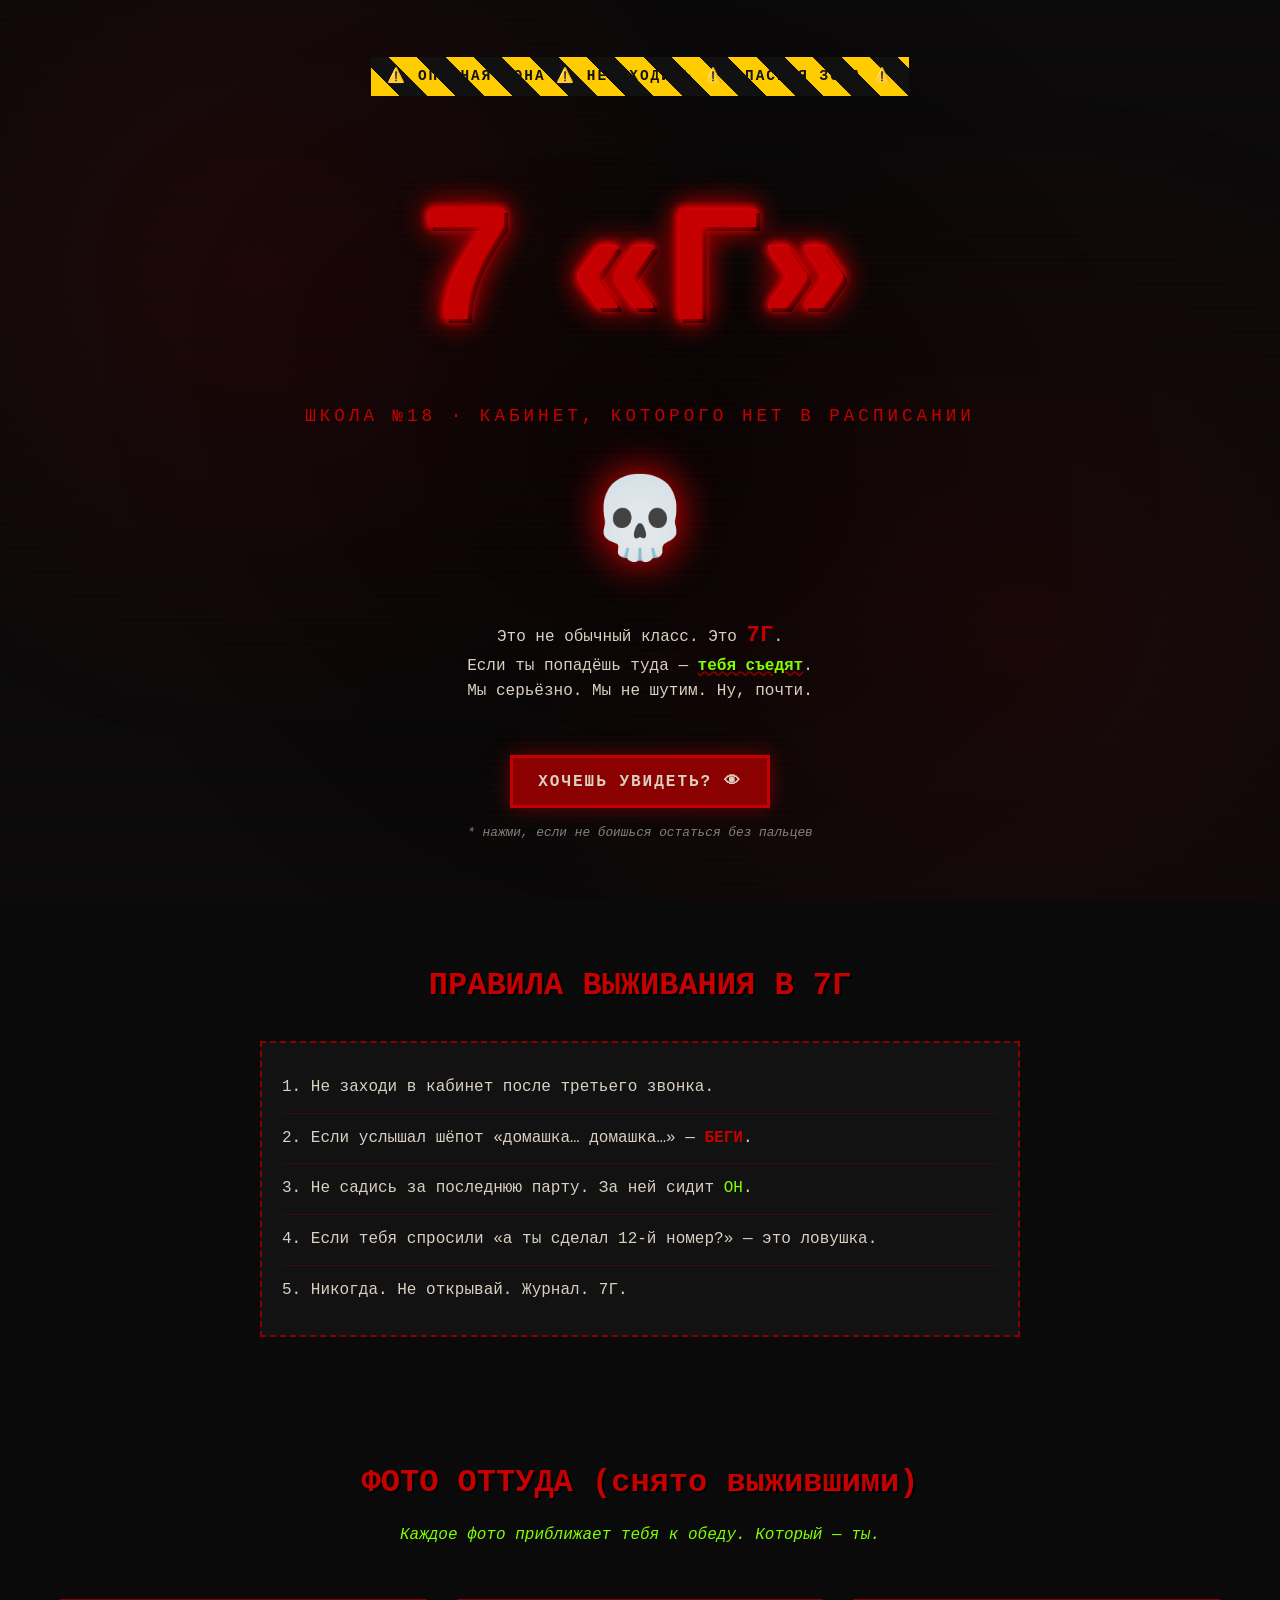
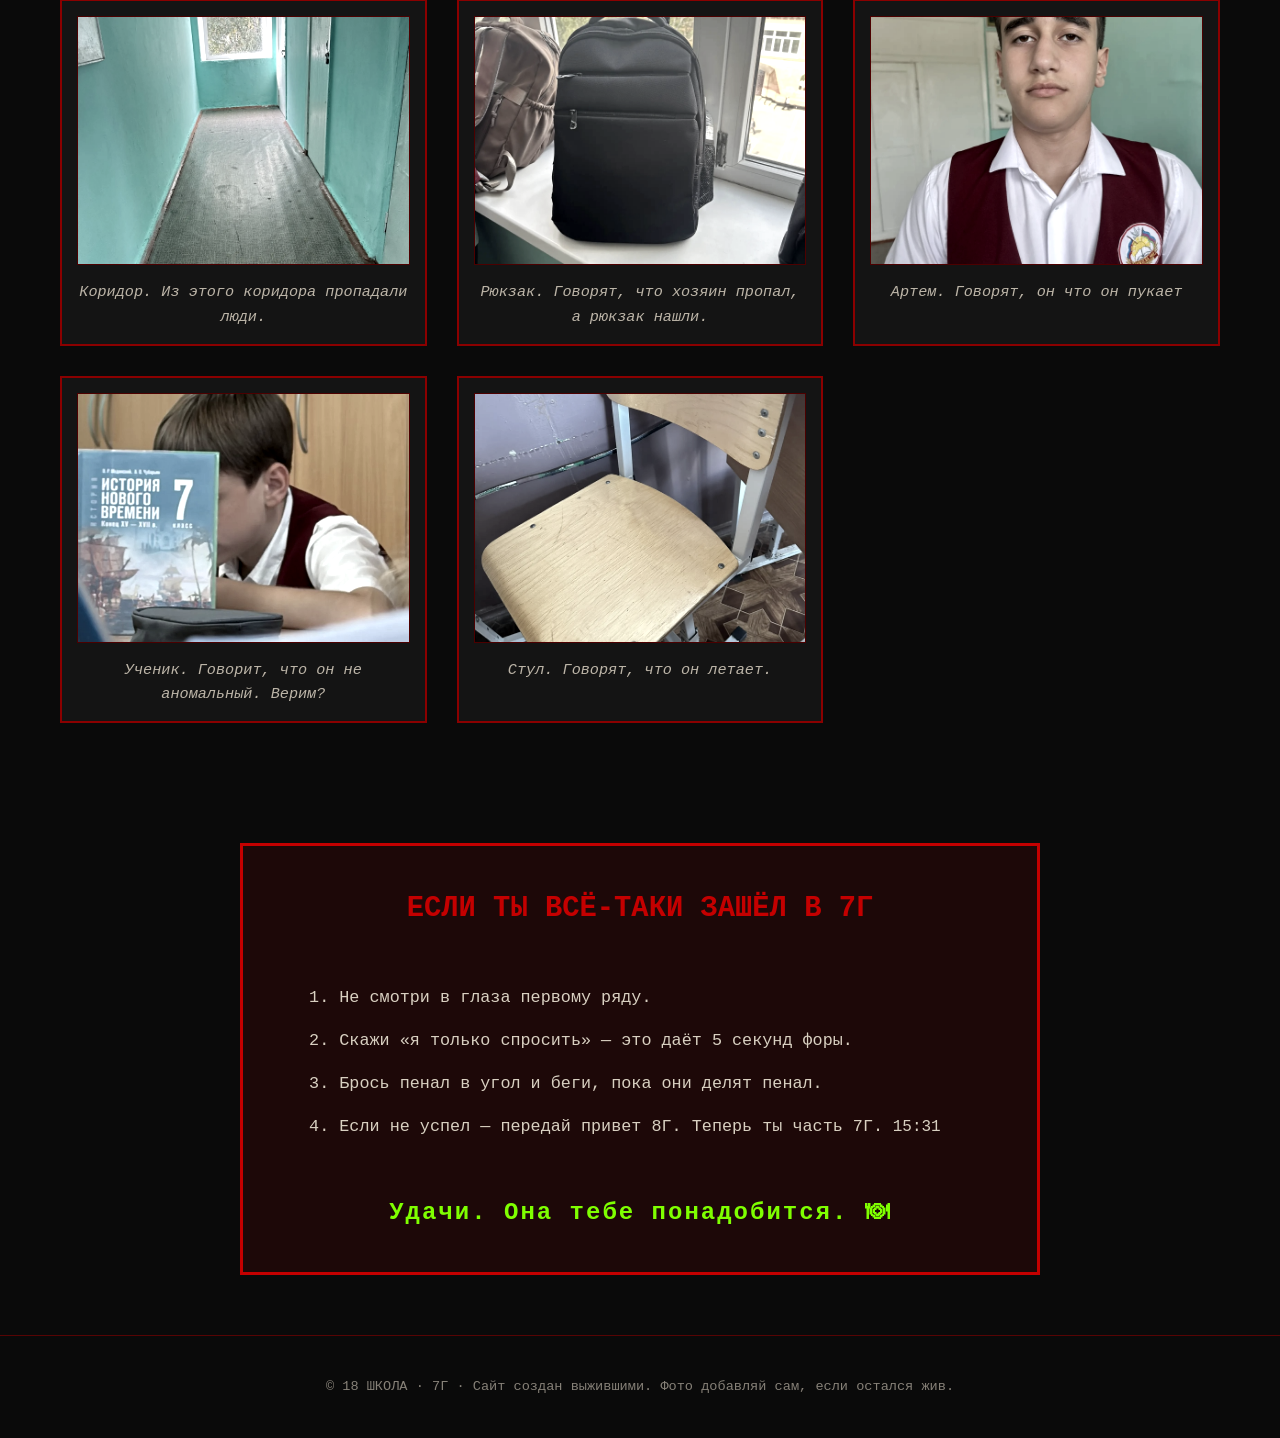
<file: 7гСайт/index.html>
<!DOCTYPE html>
<html lang="ru">
<head>
  <meta charset="UTF-8">
  <meta name="viewport" content="width=device-width, initial-scale=1.0">
  <title>7Г — ШКОЛА 18 · НЕ ВХОДИТЬ</title>
  <link rel="stylesheet" href="slyle.css">
</head>
<body>

  <!-- Кровавый туман на фоне -->
  <div class="fog"></div>

  <header class="hero">
    <div class="hero-inner">
      <div class="warning-tape">⚠️  ОПАСНАЯ ЗОНА ⚠️  НЕ ВХОДИТЬ ⚠️  ОПАСНАЯ ЗОНА ⚠️ </div>

      <h1 class="title glitch" data-text="7 «Г»">7 «Г»</h1>
      <p class="subtitle">ШКОЛА №18 · КАБИНЕТ, КОТОРОГО НЕТ В РАСПИСАНИИ</p>

      <div class="skull">💀 </div>

      <p class="intro">
        Это не обычный класс. Это <strong>7Г</strong>.<br>
        Если ты попадёшь туда — <em>тебя съедят</em>.<br>
        Мы серьёзно. Мы не шутим. Ну, почти.
      </p>

      <button class="scary-btn" onclick="document.getElementById('gallery').scrollIntoView({behavior:'smooth'})">
        ХОЧЕШЬ УВИДЕТЬ? 👁
      </button>

      <p class="small-warning">* нажми, если не боишься остаться без пальцев</p>
    </div>
  </header>

  <!-- ПРАВИЛА ВЫЖИВАНИЯ -->
  <section class="rules">
    <h2>ПРАВИЛА ВЫЖИВАНИЯ В 7Г</h2>
    <ul>
      <li>1. Не заходи в кабинет после третьего звонка.</li>
      <li>2. Если услышал шёпот «домашка… домашка…» — <strong>БЕГИ</strong>.</li>
      <li>3. Не садись за последнюю парту. За ней сидит <em>ОН</em>.</li>
      <li>4. Если тебя спросили «а ты сделал 12-й номер?» — это ловушка.</li>
      <li>5. Никогда. Не открывай. Журнал. 7Г.</li>
    </ul>
  </section>

  <!-- ГАЛЕРЕЯ ФОТО -->
  <section class="gallery-section" id="gallery">
    <h2>ФОТО ОТТУДА (снято выжившими)</h2>
    <p class="gallery-note">Каждое фото приближает тебя к обеду. Который — ты.</p>

    <div class="gallery">
      <figure class="photo-card">
          <img src="(5).jpeg" alt="Фото из 7Г">
          <figcaption>Коридор. Из этого коридора пропадали люди. </figcaption>
      </figure>

      <figure class="photo-card">
          <img src="Рюкзак.jpeg" alt="Фото из 7Г">
          <figcaption>Рюкзак. Говорят, что хозяин пропал, а рюкзак нашли.</figcaption>
      </figure>

      <figure class="photo-card">
          <img src="Артем.jpeg" alt="Фото из 7Г">
          <figcaption>Артем. Говорят, он что он пукает</figcaption>
      </figure>
      <figure class="photo-card">
          <img src="Ученик.jpeg" alt="Фото из 7Г">
          <figcaption>Ученик. Говорит, что он не аномальный. Верим? </figcaption>
      </figure>

      <figure class="photo-card">
          <img src="Стул.jpeg" alt="Фото из 7Г">
          <figcaption>Стул. Говорят, что он летает. </figcaption>
      </figure>
    </div>
  </section>

  <!-- ПРЕДУПРЕЖДЕНИЕ -->
  <section class="final-warning">
    <h2>ЕСЛИ ТЫ ВСЁ-ТАКИ ЗАШЁЛ В 7Г</h2>
    <ol>
      <li>Не смотри в глаза первому ряду.</li>
      <li>Скажи «я только спросить» — это даёт 5 секунд форы.</li>
      <li>Брось пенал в угол и беги, пока они делят пенал.</li>
      <li>Если не успел — передай привет 8Г. Теперь ты часть 7Г.</li>
    </ol>
15:31
<p class="final-line">Удачи. Она тебе понадобится. 🍽</p>
  </section>

  <footer>
    <p>© 18 ШКОЛА · 7Г · Сайт создан выжившими. Фото добавляй сам, если остался жив.</p>
  </footer>

  <script>
    // лёгкий "страшный" эффект — тряска при клике в любом месте
    document.addEventListener('click', (e) => {
      document.body.style.transform = 'translate(2px, -2px)';
      setTimeout(() => document.body.style.transform = '', 80);
    });
  </script>

</body>
</html>
</file>
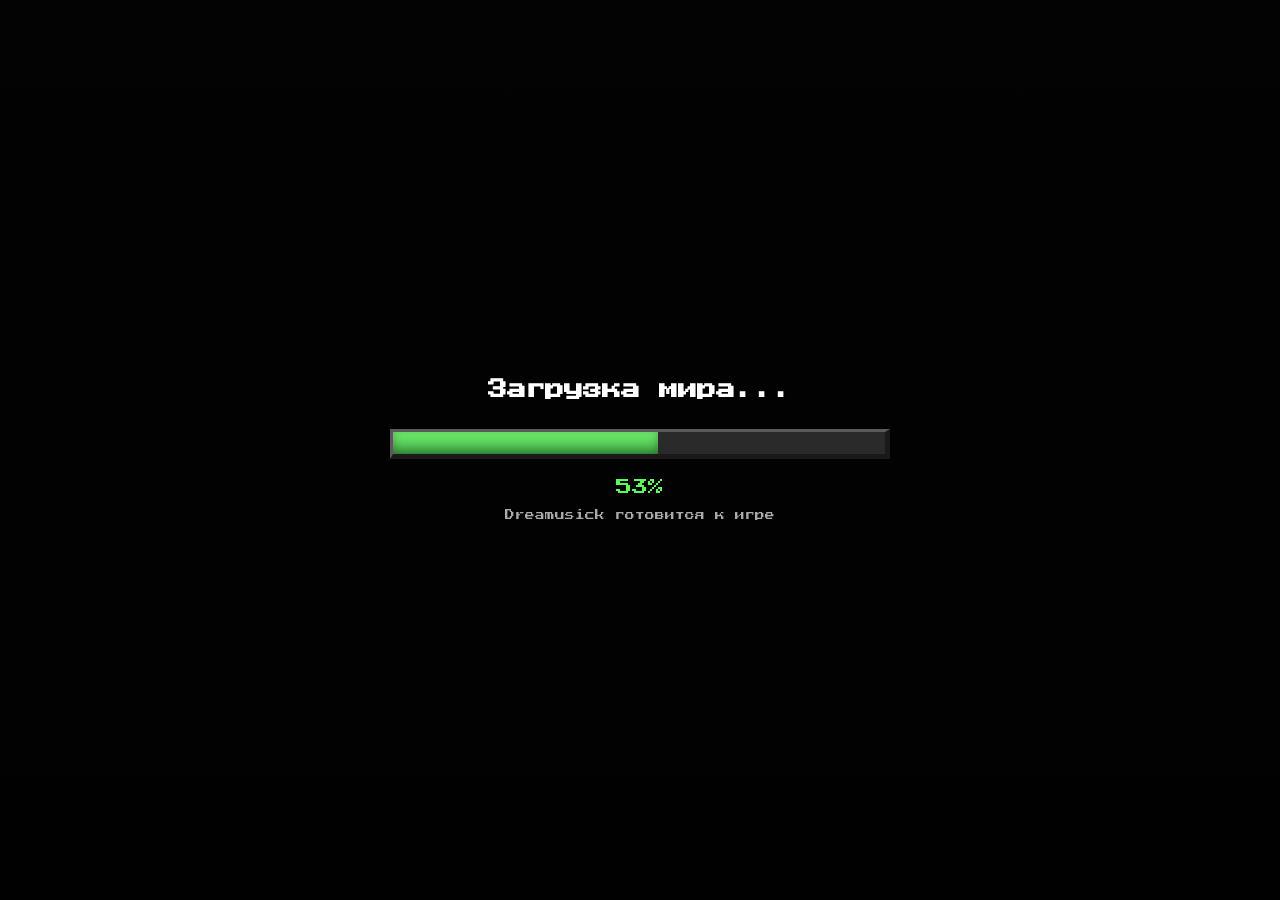
<file: Сайт/index.html>
<!DOCTYPE html>
<html lang="ru">
<head>
    <meta charset="UTF-8">
    <meta name="viewport" content="width=device-width, initial-scale=1.0">
    <title>Dreamusick - Профиль игрока</title>
    <link rel="stylesheet" href="style.css">
    
    <!-- Подключаем шрифт Minecraft -->
    <link href="https://fonts.googleapis.com/css2?family=Press+Start+2P&display=swap" rel="stylesheet">
    <link rel="icon" href="favicon.jpeg">
</head>
<script src="script.js"></script>
<body>
    <!-- ХОЛСТ ДЛЯ ЧАСТИЦ -->
<canvas id="particle-canvas"></canvas>
    <!-- ЗВУК КЛИКА -->
<audio id="click-sound" src="click.ogg" preload="auto"></audio>
<!-- ЗАГРУЗОЧНЫЙ ЭКРАН -->
<div id="loading-screen">
    <div class="loading-content">
        <h2 class="loading-title">Загрузка мира...</h2>
        
        <!-- Полоса прогресса -->
        <div class="loading-bar-container">
            <div id="loading-bar" class="loading-bar"></div>
        </div>
        
        <!-- Проценты -->
        <p id="loading-percent" class="loading-percent">0%</p>
        
        <!-- Подпись -->
        <p class="loading-subtitle">Dreamusick готовится к игре</p>
    </div>
</div>

    <div class="container">
        <!-- Заголовок сайта -->
        <header>
            <h1>Dreamusick</h1>
            <p class="subtitle">Игрок Minecraft</p>
            <!-- МУЗЫКАЛЬНЫЙ ПЛЕЕР -->
<div class="music-player">
    <audio id="bg-music" loop>
        <!-- ЗДЕСЬ ВАШ АУДИОФАЙЛ. Если он называется иначе, поменяйте music.mp3 -->
        <source src="music.mp3" type="audio/mpeg">
        Ваш браузер не поддерживает аудио.
    </audio>
    
    <button id="play-btn" class="music-btn" onclick="toggleMusic()">
        ▶ ИГРАТЬ МУЗЫКУ
    </button>
    <span id="music-status" class="music-status">Выключено</span>
</div>
        </header>

         <!-- Навигация (Кнопки) -->
        <nav>
            <button class="nav-btn active" onclick="openTab(event, 'home')">Главная</button>
            <button class="nav-btn" onclick="openTab(event, 'description')">Описание</button>
            <button class="nav-btn" onclick="openTab(event, 'telegram')">Телеграм</button>
            <button class="nav-btn" onclick="openTab(event, 'tiktok')">Тик Ток</button>
            <button class="nav-btn" onclick="openTab(event, 'donate')">Донат</button>
            <button class="nav-btn" onclick="openTab(event, 'setup')">Сетап</button>
        </nav>

        <!-- Контент вкладок -->
        <main>
            <!-- Вкладка 1: Главная (Скин) -->
            <div id="home" class="tab-content active">
                <h2>Скин игрока</h2>
                <div class="skin-container">
                    <!-- ВСТАВЬТЕ СВОЙ СКИН СЮДА (замените skin.png на имя вашего файла) -->
                    <img src="skin.jpeg" alt="Скин Dreamusick" class="minecraft-skin">
                </div>
                <p class="skin-caption">Официальный скин Dreamusick</p>
            </div>
             <!-- СЧЕТЧИК ПОСЕЩЕНИЙ -->
<div class="visitor-counter">
    <span class="counter-label">Посещений:</span>
    <span id="visit-count" class="counter-number">0</span>
</div>

            <!-- Вкладка 2: Описание -->
            <div id="description" class="tab-content">
                <h2>О игроке</h2>
                <div class="text-box">
                    <p><strong>Dreamusick</strong> — это опытный игрок в Minecraft, известный своим профессионализмом и глубоким пониманием игровой механики.</p>
                    <br>
                    <p>Специализация: PvP, ига в BedWars, строительство сложными метадоми и спидраны. Обладает стратегическим мышлением и молниеносной реакцией.</p>
                    <br>
                    <p>В сообществе ценится за честность, помощь новичкам и стабильный онлайн.</p>
                </div>
            </div>

            <!-- Вкладка 3: Телеграм -->
            <div id="telegram" class="tab-content">
                <h2>Мой Телеграм</h2>
                <div class="text-box">
                    <p>Подписывайтесь на мой канал в Telegram, чтобы не пропустить анонсы стримов и новости.</p>
                    <br>
                    <!-- ЗДЕСЬ ВСТАВЬТЕ ССЫЛКУ НА ВАШ ТЕЛЕГРАМ (вместо #) -->
                    <a href="https://t.me/mikromirdreamusick" target="_blank" class="social-link">Перейти в Telegram</a>
                    <br><br>
                    <p class="hint"></p>
                </div>
            </div>

            <!-- Вкладка 4: Тик Ток -->
            <div id="tiktok" class="tab-content">
                <h2>Мой Тик Ток</h2>
                <div class="text-box">
                    <p>Смотрите короткие видео, нарезки и смешные моменты на моем канале в TikTok.</p>
                    <br>
                    <!-- ЗДЕСЬ ВСТАВЬТЕ ССЫЛКУ НА ВАШ ТИК ТОК (вместо #) -->
                    <a href="www.tiktok.com/@dreamusick0" target="_blank" class="social-link">Перейти в TikTok</a>
                    <br><br>
                    <p class="hint"></p>
                </div>
            </div>

            <!-- Вкладка 5: Донат -->
            <div id="donate" class="tab-content">
                <h2>Поддержать проект</h2>
                <div class="text-box">
                    <p>Ваша поддержка помогает мне развиваться, улучшать контент и участвовать в турнирах.</p>
                    <br>
<!-- ЗДЕСЬ ВСТАВЬТЕ ВАШИ ДАННЫЕ ДЛЯ ДОНАТА (номер карты, ссылку на DonationAlerts и т.д.) -->
                    <div class="donate-info">
                        <p><strong>Ссылка для доната:</strong> <a href="https://www.donationalerts.com/r/dvoryaninovmiron" class="social-link">DonationAlerts</a></p>
                    </div>
                    <br>
                    <p class="hint"></p>
                </div>
            </div>
            <!-- Вкладка: Мой сетап -->
<div id="setup" class="tab-content">
    <h2>Мой сетап</h2>
    <div class="setup-grid">
        
        <div class="setup-item">
            <div class="setup-icon">🖥️ </div>
            <div class="setup-text">
                <span class="setup-label">Видеокарта</span>
                <span class="setup-value">NVIDIA GeForce RTX 4070</span>
            </div>
        </div>

        <div class="setup-item">
            <div class="setup-icon">⚙️ </div>
            <div class="setup-text">
                <span class="setup-label">Процессор</span>
                <span class="setup-value">Intel Core i5-13600K</span>
            </div>
        </div>

        <div class="setup-item">
            <div class="setup-icon">💾 </div>
            <div class="setup-text">
                <span class="setup-label">SSD</span>
                <span class="setup-value">1 ТБ NVMe</span>
            </div>
        </div>

        <div class="setup-item">
            <div class="setup-icon">⌨️ </div>
            <div class="setup-text">
                <span class="setup-label">Клавиатура</span>
                <span class="setup-value">Ajazz AK820 Pro</span>
            </div>
        </div>

        <div class="setup-item">
            <div class="setup-icon">🖱️ </div>
            <div class="setup-text">
                <span class="setup-label">Мышка</span>
                <span class="setup-value">Redragon</span>
            </div>
        </div>

    </div>
</div>
        </main>
    </div>

    <script>
        function openTab(evt, tabName) {
            var i, tabcontent, tablinks;
            // Скрываем все вкладки
            tabcontent = document.getElementsByClassName("tab-content");
            for (i = 0; i < tabcontent.length; i++) {
                tabcontent[i].style.display = "none";
                tabcontent[i].classList.remove("active");
            }
            // Убираем активный класс у всех кнопок
            tablinks = document.getElementsByClassName("nav-btn");
            for (i = 0; i < tablinks.length; i++) {
                tablinks[i].classList.remove("active");
            }
            // Показываем текущую вкладку и делаем кнопку активной
            document.getElementById(tabName).style.display = "block";
            document.getElementById(tabName).classList.add("active");
            evt.currentTarget.classList.add("active");
        }
    </script>
</body>
</html>
</file>
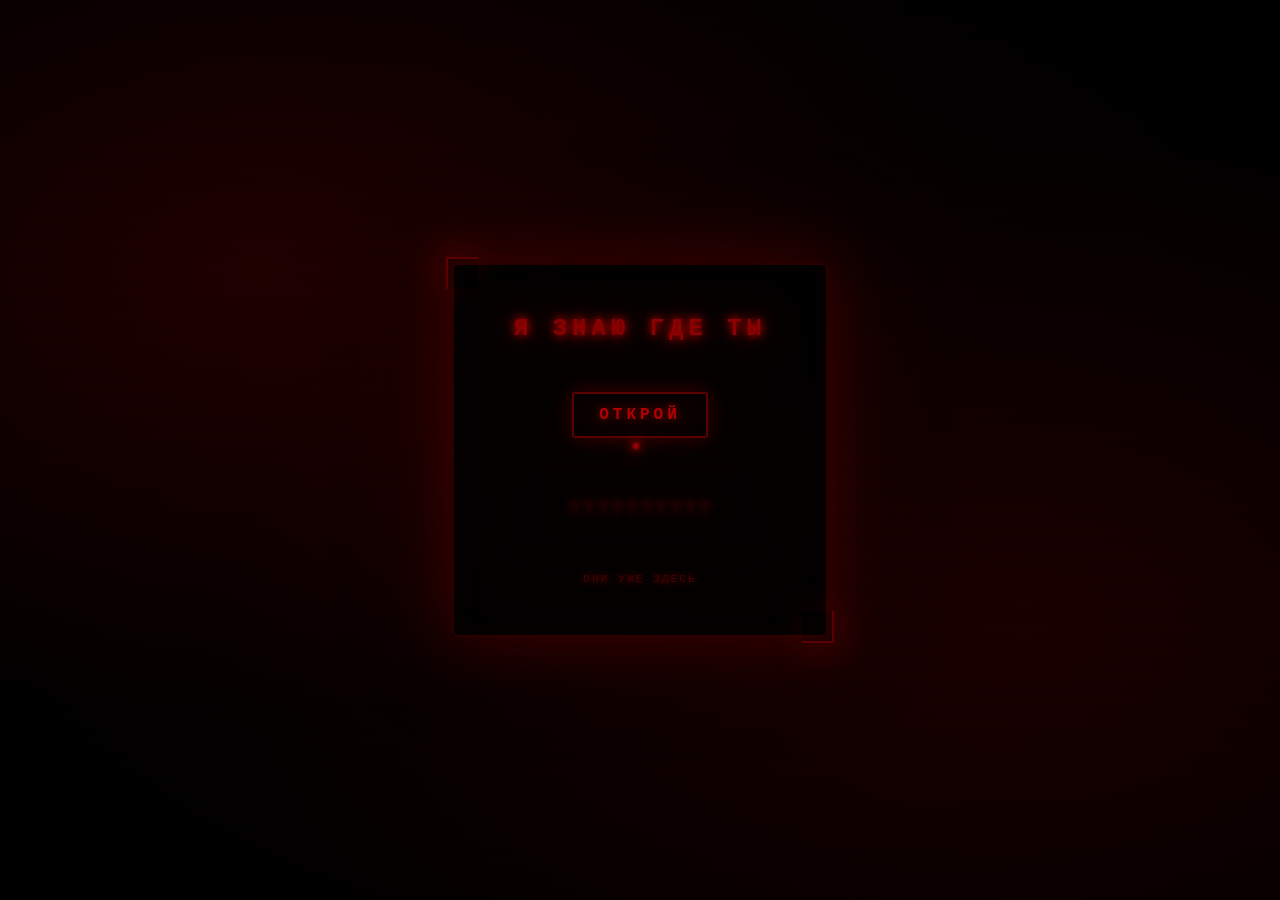
<file: Поржать/1.html>
<!DOCTYPE html>
<html lang="en">
<head>
    <meta charset="UTF-8">
    <meta name="viewport" content="width=device-width, initial-scale=1.0">
    <title>StrangePlace</title>
    <link rel="stylesheet" href="1.css">
</head>
<body>
    <div class="noise"></div>

<!-- КРОВАВАЯ ТОЧКА ЗА КУРСОРОМ -->
<div class="blood-dot" id="bloodDot"></div>

<!-- ОСНОВНОЙ БЛОК -->
<div class="container">
    <h1>Я ЗНАЮ ГДЕ ТЫ</h1>
    <button class="coords-btn" id="coordsButton">ОТКРОЙ</button>

    <div class="coords-display" id="coordsDisplay">
        <span class="coords-text" id="coordsText">??????????</span>
    </div>

    <div class="warning">ОНИ УЖЕ ЗДЕСЬ</div>
</div>

<script>
    // =============================================
    //   ВПИШИ СВОИ КООРДИНАТЫ ЗДЕСЬ:
    // =============================================
    const MY_COORDINATES = "44.997777 N, 41.082738° E";   // <-- ЗАМЕНИ НА СВОИ
    // =============================================

    (function() {
        const button = document.getElementById('coordsButton');
        const coordsDisplay = document.getElementById('coordsDisplay');
        const coordsText = document.getElementById('coordsText');
        const bloodDot = document.getElementById('bloodDot');

        // Изначально скрытый вид
        coordsDisplay.classList.add('hidden');
        coordsText.textContent = '??????????';
        coordsText.classList.remove('revealed');

        // Кнопка "ОТКРОЙ"
        button.addEventListener('click', function() {
            // Показываем координаты
            coordsDisplay.classList.remove('hidden');
            coordsText.textContent = MY_COORDINATES;
            coordsText.classList.add('revealed');

            // Жуткий звук? Нет, только визуал.
            // Добавим лёгкую тряску контейнера
            const container = document.querySelector('.container');
            container.style.animation = 'none';
            container.offsetHeight; // reflow
            container.style.animation = 'containerPulse 6s infinite alternate, shake 0.5s ease';

            // Добавим временный класс для тряски через JS (альтернатива)
            // Но проще через CSS-анимацию, добавим её динамически
            const styleSheet = document.createElement("style");
            styleSheet.textContent = `
                @keyframes shake {
                    0% { transform: translate(0, 0) rotate(0deg); }
                    20% { transform: translate(-8px, 4px) rotate(-1deg); }
                    40% { transform: translate(8px, -4px) rotate(1deg); }
                    60% { transform: translate(-5px, -3px) rotate(-0.5deg); }
                    80% { transform: translate(5px, 3px) rotate(0.5deg); }
                    100% { transform: translate(0, 0) rotate(0deg); }
                }
            `;
            document.head.appendChild(styleSheet);

            // Убираем тряску через 0.5 сек
            setTimeout(() => {
                container.style.animation = 'containerPulse 6s infinite alternate';
            }, 500);

            // Мигание кнопки
            button.style.background = '#1a0000';
            button.style.borderColor = '#b30000';
            button.style.color = '#ff1a1a';
            button.style.boxShadow = '0 0 80px rgba(200, 0, 0, 0.8)';

            setTimeout(() => {
                button.style.background = '';
                button.style.borderColor = '';
                button.style.color = '';
                button.style.boxShadow = '';
            }, 700);

            // Эффект "кровавых" пятен на фоне (кратковременно)
            const bloodOverlay = document.createElement('div');
            bloodOverlay.style.position = 'fixed';
            bloodOverlay.style.top = '0';
            bloodOverlay.style.left = '0';
            bloodOverlay.style.width = '100%';
            bloodOverlay.style.height = '100%';
            bloodOverlay.style.background = 'radial-gradient(circle at 40% 50%, rgba(120,0,0,0.3), transparent 70%), radial-gradient(circle at 70% 30%, rgba(100,0,0,0.2), transparent 60%)';
            bloodOverlay.style.pointerEvents = 'none';
            bloodOverlay.style.zIndex = '5';
            bloodOverlay.style.opacity = '0';
            bloodOverlay.style.transition = 'opacity 0.4s';
            document.body.appendChild(bloodOverlay);

            setTimeout(() => {
                bloodOverlay.style.opacity = '1';
            }, 50);

            setTimeout(() => {
                bloodOverlay.style.opacity = '0';
setTimeout(() => bloodOverlay.remove(), 600);
            }, 800);
        });

        // "Кровавая" точка за курсором
        document.addEventListener('mousemove', function(e) {
            bloodDot.style.left = e.clientX + 'px';
            bloodDot.style.top = e.clientY + 'px';
        });

        document.addEventListener('mouseleave', function() {
            bloodDot.style.opacity = '0';
        });

        document.addEventListener('mouseenter', function() {
            bloodDot.style.opacity = '0.6';
        });

        // Случайное мерцание текста в блоке координат до нажатия
        setInterval(() => {
            if (!coordsText.classList.contains('revealed')) {
                coordsText.style.opacity = Math.random() > 0.7 ? '0.2' : '1';
                setTimeout(() => {
                    coordsText.style.opacity = '1';
                }, 150);
            }
        }, 800);

        // Легкое дрожание всей страницы (очень слабое)
        setInterval(() => {
            if (Math.random() > 0.85) {
                document.body.style.transform = `translate(${Math.random() * 3 - 1.5}px, ${Math.random() * 3 - 1.5}px)`;
                setTimeout(() => {
                    document.body.style.transform = 'translate(0, 0)';
                }, 80);
            }
        }, 2000);
    })();
</script>
</body>
</html>
</file>
<file: 7гСайт/slyle.css>
/* ===== БАЗА ===== */
* {
  margin: 0;
  padding: 0;
  box-sizing: border-box;
}

:root {
  --blood: #8b0000;
  --blood-bright: #c40000;
  --dark: #0a0a0a;
  --dark-2: #141414;
  --bone: #d9d0c1;
  --toxic: #7fff00;
}

body {
  font-family: 'Courier New', Courier, monospace;
  background: var(--dark);
  color: var(--bone);
  overflow-x: hidden;
  line-height: 1.6;
  transition: transform 0.05s;
}

/* ===== ТУМАН ===== */
.fog {
  position: fixed;
  inset: 0;
  pointer-events: none;
  z-index: 1;
  background:
    radial-gradient(circle at 20% 30%, rgba(139,0,0,0.15), transparent 40%),
    radial-gradient(circle at 80% 70%, rgba(139,0,0,0.12), transparent 45%),
    radial-gradient(circle at 50% 50%, rgba(0,0,0,0.6), transparent 70%);
  animation: fogMove 12s ease-in-out infinite alternate;
}

@keyframes fogMove {
  0%   { opacity: 0.7; transform: scale(1); }
  100% { opacity: 1;   transform: scale(1.15); }
}

/* ===== HERO ===== */
.hero {
  position: relative;
  z-index: 2;
  min-height: 100vh;
  display: flex;
  align-items: center;
  justify-content: center;
  text-align: center;
  padding: 40px 20px;
  background:
    repeating-linear-gradient(
      0deg,
      rgba(139,0,0,0.05) 0px,
      rgba(139,0,0,0.05) 2px,
      transparent 2px,
      transparent 6px
    );
}

.hero-inner {
  max-width: 800px;
}

.warning-tape {
  display: inline-block;
  background: repeating-linear-gradient(
    45deg,
    #ffcc00,
    #ffcc00 20px,
    #111 20px,
    #111 40px
  );
  color: #111;
  font-weight: bold;
  padding: 8px 16px;
  margin-bottom: 30px;
  font-size: 0.9rem;
  letter-spacing: 2px;
  animation: pulseTape 1.5s infinite;
}

@keyframes pulseTape {
  0%, 100% { opacity: 1; }
  50% { opacity: 0.5; }
}

.title {
  font-size: clamp(4rem, 15vw, 10rem);
  color: var(--blood-bright);
  text-shadow:
    0 0 10px #ff0000,
    0 0 30px #8b0000,
    4px 4px 0 #000;
  letter-spacing: 8px;
  margin: 10px 0;
  font-family: 'Impact', 'Arial Black', sans-serif;
}

/* Глитч-эффект */
.glitch {
  position: relative;
  animation: glitchShake 3s infinite;
}

.glitch::before,
.glitch::after {
  content: attr(data-text);
  position: absolute;
  top: 0;
  left: 0;
  width: 100%;
  height: 100%;
}

.glitch::before {
  color: #00ffff;
  z-index: -1;
  animation: glitch1 2s infinite;
}

.glitch::after {
  color: #ff00ff;
  z-index: -1;
  animation: glitch2 2.5s infinite;
}

@keyframes glitch1 {
  0%, 90%, 100% { transform: translate(0); opacity: 0; }
  92% { transform: translate(-4px, 2px); opacity: 0.7; }
  94% { transform: translate(4px, -2px); opacity: 0.7; }
}

@keyframes glitch2 {
  0%, 88%, 100% { transform: translate(0); opacity: 0; }
  90% { transform: translate(4px, -2px); opacity: 0.7; }
  93% { transform: translate(-3px, 3px); opacity: 0.7; }
}

@keyframes glitchShake {
  0%, 95%, 100% { transform: translate(0); }
  96% { transform: translate(-2px, 1px); }
  97% { transform: translate(2px, -1px); }
  98% { transform: translate(-1px, 2px); }
}

.subtitle {
  font-size: 1.1rem;
  color: var(--blood-bright);
  letter-spacing: 4px;
  margin-bottom: 30px;
  text-transform: uppercase;
}

.skull {
  font-size: 5rem;
  margin: 20px 0;
  animation: floatSkull 3s ease-in-out infinite;
  filter: drop-shadow(0 0 20px #ff0000);
}

@keyframes floatSkull {
  0%, 100% { transform: translateY(0) rotate(-5deg); }
  50% { transform: translateY(-15px) rotate(5deg); }
}

.intro {
  font-size: 1.2rem;
  margin: 30px auto;
  max-width: 600px;
}

.intro strong {
  color: var(--blood-bright);
  font-size: 1.4rem;
}

.intro em {
  color: var(--toxic);
  font-style: normal;
  font-weight: bold;
  text-decoration: underline wavy var(--blood);
}

.scary-btn {
  background: var(--blood);
  color: var(--bone);
  border: 3px solid var(--blood-bright);
  padding: 16px 40px;
  font-size: 1.2rem;
  font-family: inherit;
  font-weight: bold;
  cursor: pointer;
  margin-top: 20px;
  letter-spacing: 2px;
  transition: all 0.2s;
  box-shadow: 0 0 20px rgba(196,0,0,0.5);
}
.scary-btn:hover {
  background: var(--blood-bright);
  transform: scale(1.05);
  box-shadow: 0 0 40px rgba(255,0,0,0.9);
}

.scary-btn:active {
  transform: scale(0.95);
}

.small-warning {
  font-size: 0.8rem;
  opacity: 0.6;
  margin-top: 15px;
  font-style: italic;
}

/* ===== ПРАВИЛА ===== */
.rules {
  position: relative;
  z-index: 2;
  max-width: 800px;
  margin: 0 auto;
  padding: 60px 20px;
}

.rules h2 {
  color: var(--blood-bright);
  font-size: 2rem;
  margin-bottom: 30px;
  text-align: center;
  text-shadow: 2px 2px 0 #000;
}

.rules ul {
  list-style: none;
  background: rgba(20,20,20,0.8);
  border: 2px dashed var(--blood);
  padding: 30px;
}

.rules li {
  padding: 12px 0;
  border-bottom: 1px solid rgba(139,0,0,0.3);
  font-size: 1.1rem;
}

.rules li:last-child {
  border-bottom: none;
}

.rules strong {
  color: var(--blood-bright);
}

.rules em {
  color: var(--toxic);
  font-style: normal;
}

/* ===== ГАЛЕРЕЯ ===== */
.gallery-section {
  position: relative;
  z-index: 2;
  padding: 60px 20px;
  max-width: 1200px;
  margin: 0 auto;
}

.gallery-section h2 {
  color: var(--blood-bright);
  font-size: 2rem;
  text-align: center;
  margin-bottom: 15px;
  text-shadow: 2px 2px 0 #000;
}

.gallery-note {
  text-align: center;
  color: var(--toxic);
  margin-bottom: 50px;
  font-style: italic;
}

.gallery {
  display: grid;
  grid-template-columns: repeat(auto-fit, minmax(280px, 1fr));
  gap: 30px;
}

.photo-card {
  background: var(--dark-2);
  border: 2px solid var(--blood);
  padding: 15px;
  transition: all 0.3s;
  position: relative;
}

.photo-card:hover {
  transform: translateY(-8px) rotate(-1deg);
  box-shadow: 0 0 30px rgba(196,0,0,0.7);
  border-color: var(--blood-bright);
}

.photo-card::before {
  content: '☠';
  position: absolute;
  top: -15pxsk;
  right: -10px;

  
 color: var(--blood-bright);
  opacity: 0;
  transition: opacity 0.3s;
}

.photo-card:hover::before {
  opacity: 1;
}

.photo-placeholder {
  width: 100%;
  aspect-ratio: 4 / 3;
  background-size:
    repeating-linear-gradient(
      45deg,
      #1a1a1a,
      #1a1a1a 10px,
      #111 10px,
      #111 20px
    );
  border: 1px dashed var(--blood);
  display: flex;
  flex-direction: column;
  align-items: center;
  justify-content: center;
  color: var(--bone);
  text-align: center;
  padding: 20px;
  position: relative;
  overflow: hidden;
}

.photo-placeholder::after {
  content: attr(data-label);
  position: absolute;
  top: 10px;
  left: 10px;
  font-size: 0.75rem;
  color: var(--blood-bright);
  border: 1px solid var(--blood-bright);
  padding: 2px 8px;
  background: rgba(0,0,0,0.6);
  letter-spacing: 1px;
}

.photo-placeholder span {
  font-size: 3rem;
  margin-bottom: 10px;
  opacity: 0.7;
}

.photo-placeholder p {
  font-size: 0.9rem;
  opacity: 0.8;
}

.photo-placeholder small {
  font-size: 0.75rem;
  opacity: 0.6;
  font-style: italic;
}

/* Если хочешь вставить реальное фото — используй <img> вместо .photo-placeholder */
.photo-card img {
  width: 100%;
  aspect-ratio: 4 / 3;
  object-fit: cover;
  filter: grayscale(0.5) contrast(1.2);
  border: 1px solid var(--blood);
}

.photo-card figcaption {
  margin-top: 15px;
  font-size: 0.95rem;
  color: var(--bone);
  text-align: center;
  font-style: italic;
  opacity: 0.85;
}

/* ===== ФИНАЛЬНОЕ ПРЕДУПРЕЖДЕНИЕ ===== */
.final-warning {
  position: relative;
  z-index: 2;
  max-width: 800px;
  margin: 60px auto;
  padding: 40px 30px;
  background: rgba(139,0,0,0.15);
  border: 3px solid var(--blood-bright);
  text-align: center;
}

.final-warning h2 {
  color: var(--blood-bright);
  margin-bottom: 25px;
  font-size: 1.8rem;
  animation: pulseTape 1.5s infinite;
}

.final-warning ol {
  text-align: left;
  display: inline-block;
  margin: 20px auto;
  font-size: 1.05rem;
}

.final-warning li {
  padding: 8px 0;
}

.final-line {
  margin-top: 25px;
  font-size: 1.5rem;
  color: var(--toxic);
  font-weight: bold;
  letter-spacing: 2px;
}
/* ===== FOOTER ===== */
footer {
  position: relative;
  z-index: 2;
  text-align: center;
  padding: 40px 20px;
  border-top: 1px solid var(--blood);
  font-size: 0.85rem;
  opacity: 0.6;
}

/* ===== МОБИЛЬНАЯ АДАПТАЦИЯ ===== */
@media (max-width: 600px) {
  .warning-tape {
    font-size: 0.7rem;
    padding: 6px 10px;
  }
  }

  .intro {
    font-size: 1rem;
  }

  .scary-btn {
    padding: 14px 25px;
    font-size: 1rem;
  }

  .rules ul {
    padding: 20px;
  }

  .rules li {
    font-size: 1rem;
  }
.photo-card img,
.gallery img {
  display: block;
  width: 100%;
  max-width: 100%;
  height: auto;
  aspect-ratio: 4 / 3;
  object-fit: cover;
  border: 1px solid var(--blood);
  filter: grayscale(0.5) contrast(1.2);
}
</file>
<file: Сайт/style.css>
/* Общие стили и сброс */
* {
    box-sizing: border-box;
    margin: 0;
    padding: 0;
}

body {
    /* Цвет фона, если картинка не загрузится */
    background-color: #1a1a1a;
    
    /* ЗДЕСЬ ВАША КАРТИНКА */
    background-image: url('background.jpg'); 
    
    /* Картинка растягивается на весь экран, не повторяется */
    background-size: cover; 
    background-position: center; 
    background-repeat: no-repeat;
    background-attachment: fixed; /* Фон не двигается при прокрутке */
    
    color: #e0e0e0;
    font-family: 'Press Start 2P', cursive;
    display: flex;
    justify-content: center;
    align-items: center;
    min-height: 100vh;
    padding: 20px;
}

/* Контейнер сайта */
.container {
    /* Было: background-color: #3b3b3b; */
    
    /* СТАЛО: Черный цвет с прозрачностью 60% */
    background-color: rgba(0, 0, 0, 0.6); 
    
    /* Остальные свойства оставляем как есть */
    border: 4px solid #5a5a5a;
    border-bottom: 8px solid #2a2a2a;
    border-right: 8px solid #2a2a2a;
    width: 100%;
    max-width: 800px;
    padding: 30px;
    box-shadow: 10px 10px 0px rgba(0,0,0,0.5);
}
/* Заголовок */
header {
    text-align: center;
    margin-bottom: 30px;
    border-bottom: 4px solid #5a5a5a;
    padding-bottom: 20px;
}

h1 {
    font-size: 2.5rem;
    color: #ff5555; /* Красный цвет, как у зомби или взрыва */
    text-shadow: 3px 3px 0px #000;
    margin-bottom: 10px;
}

.subtitle {
    font-size: 0.8rem;
    color: #aaaaaa;
}

/* Навигация (Кнопки) */
nav {
    display: flex;
    flex-wrap: wrap;
    gap: 10px;
    justify-content: center;
    margin-bottom: 30px;
}

.nav-btn {
    font-family: 'Press Start 2P', cursive;
    font-size: 0.7rem;
    background-color: #7a7a7a; /* Серый камень */
    color: #fff;
    border: 4px solid #5a5a5a;
    border-bottom: 6px solid #3a3a3a;
    border-right: 6px solid #3a3a3a;
    padding: 12px 15px;
    cursor: pointer;
    transition: all 0.1s;
    text-transform: uppercase;
}

.nav-btn:hover {
    background-color: #8a8a8a;
}

.nav-btn:active, .nav-btn.active {
    background-color: #4a4a4a;
    border: 4px solid #3a3a3a;
    border-bottom: 2px solid #2a2a2a;
    border-right: 2px solid #2a2a2a;
    transform: translate(2px, 2px);
}

/* Контент вкладок */
.tab-content {
    display: none;
    animation: fadeIn 0.3s;
}

.tab-content.active {
    display: block;
}

@keyframes fadeIn {
    from { opacity: 0; }
    to { opacity: 1; }
}

h2 {
    font-size: 1.2rem;
    color: #55ff55; /* Зеленый, как трава */
    text-shadow: 2px 2px 0px #000;
    margin-bottom: 20px;
    text-align: center;
}

/* Скин */
.skin-container {
    display: flex;
    justify-content: center;
    margin-bottom: 15px;
}

.minecraft-skin {
    width: 200px;
    height: auto;
    image-rendering: pixelated; /* Важно для четкости пикселей */
    border: 4px solid #5a5a5a;
    background-color: #2a2a2a;
    padding: 10px;
}

.skin-caption {
    text-align: center;
    font-size: 0.7rem;
    color: #aaaaaa;
}

/* Текстовые блоки */
.text-box {
    background-color: #2a2a2a;
    border: 4px solid #5a5a5a;
    padding: 20px;
    font-size: 0.8rem;
    line-height: 1.8;
    color: #cccccc;
}

.social-link {
    display: inline-block;
    background-color: #55ff55;
    color: #000;
    text-decoration: none;
    padding: 10px 20px;
    font-family: 'Press Start 2P', cursive;
    font-size: 0.7rem;
    border: 4px solid #3a9a3a;
    border-bottom: 6px solid #2a6a2a;
    border-right: 6px solid #2a6a2a;
    transition: all 0.1s;
    margin-top: 10px;
}

.social-link:hover {
    background-color: #77ff77;
}

.social-link:active {
    transform: translate(2px, 2px);
    border-bottom: 2px solid #2a6a2a;
    border-right: 2px solid #2a6a2a;
}

.hint {
    font-size: 0.6rem;
    color: #ffaa00; /* Оранжевый цвет для подсказок */
    text-align: center;
    margin-top: 15px;
    font-style: italic;
}

.donate-info {
    background-color: #1a1a1a;
    padding: 15px;
    border: 2px dashed #5a5a5a;
    margin-top: 10px;
}

/* Адаптив для маленьких экранов */
@media (max-width: 600px) {
    h1 { font-size: 1.5rem; }
    .nav-btn { font-size: 0.6rem; padding: 10px; }
    .container { padding: 15px; }
}
/* Стили для музыкального плеера */
.music-player {
    display: flex;
    align-items: center;
    justify-content: center;
    gap: 15px;
    margin-bottom: 25px;
    background-color: rgba(0, 0, 0, 0.4); /* Полупрозрачный фон */
    padding: 10px;
    border: 2px solid #5a5a5a;
    border-radius: 4px;
}

.music-btn {
    font-family: 'Press Start 2P', cursive;
    font-size: 0.6rem;
    background-color: #7a7a7a;
    color: #fff;
    border: 3px solid #5a5a5a;
    border-bottom: 5px solid #3a3a3a;
    border-right: 5px solid #3a3a3a;
    padding: 8px 12px;
    cursor: pointer;
    transition: all 0.1s;
    text-transform: uppercase;
}

.music-btn:hover {
    background-color: #8a8a8a;
}

.music-btn:active {
    background-color: #4a4a4a;
    border: 3px solid #3a3a3a;
    border-bottom: 2px solid #2a2a2a;
    border-right: 2px solid #2a2a2a;
    transform: translate(2px, 2px);
}

/* Стиль для статуса (Играет/Выключено) */
.music-status {
    font-size: 0.6rem;
    color: #aaaaaa;
}

/* Когда музыка играет, текст становится зеленым */
.music-status.playing {
    color: #55ff55;
    text-shadow: 0 0 5px #55ff55;
}
* Стили для счетчика посещений */
.visitor-counter {
    display: flex;
    align-items: center;
    justify-content: center;
    gap: 10px;
    background-color: rgba(0, 0, 0, 0.5);
    border: 3px solid #5a5a5a;
    border-bottom: 5px solid #2a2a2a;
    border-right: 5px solid #2a2a2a;
    padding: 8px 15px;
    margin: 15px auto; /* Центрируем по горизонтали */
    width: fit-content;
    box-shadow: 3px 3px 0px rgba(0,0,0,0.5);
}

.counter-label {
    font-family: 'Press Start 2P', cursive;
    font-size: 0.6rem;
    color: #aaaaaa; /* Серый текст */
}

.counter-number {
    font-family: 'Press Start 2P', cursive;
    font-size: 1rem;
    color: #ffaa00; /* Золотой цвет, как у золотого яблока */
    text-shadow: 2px 2px 0px #000;
    min-width: 40px; /* Чтобы цифры не прыгали */
    text-align: center;
    transition: transform 0.2s;
}

/* Анимация при увеличении числа */
.counter-number.bump {
    transform: scale(1.3);
    color: #55ff55; /* Зеленый при изменении */
}
/* Стили для холста с частицами */
#particle-canvas {
    position: fixed; /* Фиксируем на экране */
    top: 0;
    left: 0;
    width: 100%;
    height: 100%;
    z-index: 9999; /* Ставим на задний план, за контентом */
    pointer-events: none; /* Клики проходят сквозь холст */
}
/* ==========================================
   СТИЛИ ДЛЯ ВКЛАДКИ "МОЙ СЕТАП"
   ========================================== */

.setup-grid {
    display: flex;
    flex-direction: column;
    gap: 12px;
}

.setup-item {
    display: flex;
    align-items: center;
    gap: 15px;
    background-color: rgba(0, 0, 0, 0.4);
    border: 3px solid #5a5a5a;
    border-bottom: 5px solid #2a2a2a;
    border-right: 5px solid #2a2a2a;
    padding: 12px 15px;
    transition: transform 0.2s, background-color 0.2s;
}

.setup-item:hover {
    background-color: rgba(0, 0, 0, 0.6);
    transform: translateX(5px); /* Легкий сдвиг вправо при наведении */
    border-color: #55ff55; /* Зеленая рамка при наведении */
}

.setup-icon {
    font-size: 1.8rem;
    width: 40px;
    text-align: center;
    /* Убираем эмодзи-стиль, чтобы выглядело пиксельно */
    filter: drop-shadow(2px 2px 0px #000);
}

.setup-text {
    display: flex;
    flex-direction: column;
    gap: 3px;
}

.setup-label {
    font-family: 'Press Start 2P', cursive;
    font-size: 0.55rem;
    color: #aaaaaa; /* Серый цвет для названия */
    text-transform: uppercase;
}

.setup-value {
    font-family: 'Press Start 2P', cursive;
    font-size: 0.75rem;
    color: #55ff55; /* Зеленый цвет для значения (как у алмаза) */
    text-shadow: 1px 1px 0px #000;
}

/* Адаптив для телефонов */
@media (max-width: 600px) {
    .setup-item {
        padding: 10px;
        gap: 10px;
    }
    
    .setup-icon {
        font-size: 1.4rem;
        width: 30px;
    }
    
    .setup-label {
        font-size: 0.45rem;
    }
    
    .setup-value {
        font-size: 0.6rem;
    }
}/* ==========================================
   ЗАГРУЗОЧНЫЙ ЭКРАН
   ========================================== */
#loading-screen {
    position: fixed;
    top: 0;
    left: 0;
    width: 100%;
    height: 100%;
    background-color: #1a1a1a; /* Темный фон, как ночное небо */
    background-image: linear-gradient(rgba(0,0,0,0.9), rgba(0,0,0,0.95)), url('https://www.transparenttextures.com/patterns/black-scales.png');
    z-index: 99999; /* Поверх всего */
    display: flex;
    justify-content: center;
    align-items: center;
    transition: opacity 1s ease, visibility 1s ease; /* Плавное исчезновение */
}

#loading-screen.hidden {
    opacity: 0;
    visibility: hidden;
}

.loading-content {
    text-align: center;
    width: 80%;
    max-width: 500px;
}

.loading-title {
    font-family: 'Press Start 2P', cursive;
    font-size: 1.2rem;
    color: #ffffff;
    text-shadow: 2px 2px 0px #000;
    margin-bottom: 30px;
    animation: pulse 1.5s infinite; /* Пульсация текста */
}

@keyframes pulse {
    0% { opacity: 0.7; }
    50% { opacity: 1; }
    100% { opacity: 0.7; }
}

/* Контейнер полосы прогресса */
.loading-bar-container {
    width: 100%;
    height: 30px;
    background-color: #2a2a2a;
    border: 3px solid #5a5a5a;
    border-bottom: 5px solid #1a1a1a;
    border-right: 5px solid #1a1a1a;
    margin-bottom: 20px;
    position: relative;
    overflow: hidden;
}

/* Сама полоса прогресса (заполняется) */
.loading-bar {
    height: 100%;
    width: 0%;
    background: linear-gradient(to bottom, #77ff77, #3a9a3a); /* Градиент как у травы */
    transition: width 0.1s linear;
    box-shadow: inset 0 0 10px rgba(0,0,0,0.3);
}

.loading-percent {
    font-family: 'Press Start 2P', cursive;
    font-size: 1rem;
    color: #55ff55; /* Зеленый */
    text-shadow: 2px 2px 0px #000;
    margin-bottom: 15px;
}

.loading-subtitle {
    font-family: 'Press Start 2P', cursive;
    font-size: 0.6rem;
    color: #aaaaaa;
    margin-top: 10px;
}

/* Адаптив для телефонов */
@media (max-width: 600px) {
    .loading-title {
        font-size: 0.9rem;
    }
 .loading-percent {
        font-size: 0.8rem;
    }
    .loading-subtitle {
        font-size: 0.5rem;
    }
    .loading-bar-container {
        height: 25px;
    }
}
</file>
<file: Поржать/1.css>
/* ============================================
   ЖУТКИЙ CSS ДЛЯ САЙТА С КООРДИНАТАМИ
   ============================================ */

* {
    margin: 0;
    padding: 0;
    box-sizing: border-box;
}

html, body {
    height: 100%;
    overflow: hidden;
}

body {
    background: #000000;
    font-family: 'Courier New', Courier, monospace;
    display: flex;
    justify-content: center;
    align-items: center;
    position: relative;
    cursor: crosshair;
    color: #8b0000;
}

/* ============================================
   КРОВАВЫЙ ТУМАН И ВИНЬЕТКА
   ============================================ */
body::before {
    content: '';
    position: fixed;
    inset: 0;
    background:
        radial-gradient(ellipse at 20% 30%, rgba(120, 0, 0, 0.25), transparent 50%),
        radial-gradient(ellipse at 80% 70%, rgba(80, 0, 0, 0.3), transparent 55%),
        radial-gradient(ellipse at 50% 50%, rgba(15, 0, 0, 0.5), #000 95%);
    pointer-events: none;
    z-index: 2;
    animation: fogBreathe 8s ease-in-out infinite alternate;
}

@keyframes fogBreathe {
    0%   { opacity: 0.75; filter: blur(0px); transform: scale(1); }
    50%  { opacity: 1;    filter: blur(2px); transform: scale(1.03); }
    100% { opacity: 0.85; filter: blur(1px); transform: scale(1.01); }
}

/* ============================================
   СТАТИЧНЫЙ ШУМ / ПОМЕХИ
   ============================================ */
body::after {
    content: '';
    position: fixed;
    inset: 0;
    background-image:
        repeating-linear-gradient(0deg,
            rgba(0, 0, 0, 0.9) 0px,
            rgba(255, 255, 255, 0.04) 1px,
            transparent 2px,
            transparent 3px);
    pointer-events: none;
    z-index: 3;
    opacity: 0.35;
    animation: scanlines 8s linear infinite;
    mix-blend-mode: overlay;
}

@keyframes scanlines {
    0%   { transform: translateY(0); }
    100% { transform: translateY(10px); }
}

/* ============================================
   КОНТЕЙНЕР
   ============================================ */
.container {
    position: relative;
    z-index: 10;
    padding: 50px 60px;
    background: rgba(3, 0, 0, 0.85);
    border: 2px solid #2a0000;
    border-radius: 6px;
    box-shadow:
        0 0 60px rgba(120, 0, 0, 0.4),
        0 0 120px rgba(60, 0, 0, 0.3),
        inset 0 0 80px rgba(0, 0, 0, 1),
        inset 0 0 20px rgba(80, 0, 0, 0.3);
    backdrop-filter: blur(3px);
    text-align: center;
    max-width: 90vw;
    animation: containerPulse 5s ease-in-out infinite alternate;
    transition: transform 0.1s;
}

@keyframes containerPulse {
    0% {
        box-shadow:
            0 0 40px rgba(90, 0, 0, 0.3),
            inset 0 0 60px rgba(0, 0, 0, 1);
        border-color: #1a0000;
    }
    100% {
        box-shadow:
            0 0 100px rgba(180, 0, 0, 0.55),
            0 0 200px rgba(80, 0, 0, 0.3),
            inset 0 0 100px rgba(0, 0, 0, 1),
            inset 0 0 30px rgba(120, 0, 0, 0.4);
        border-color: #6a0000;
    }
}

/* УГЛОВЫЕ МЕТКИ (как будто кто-то целится) */
.container::before,
.container::after {
    content: '';
    position: absolute;
    width: 30px;
    height: 30px;
    border: 2px solid #5a0000;
    pointer-events: none;
    animation: cornerFlicker 3s infinite;
}

.container::before {
    top: -8px;
    left: -8px;
    border-right: none;
    border-bottom: none;
}

.container::after {
    bottom: -8px;
    right: -8px;
    border-left: none;
    border-top: none;
}

@keyframes cornerFlicker {
    0%, 100% { border-color: #3a0000; opacity: 0.5; }
    50%      { border-color: #b30000; opacity: 1; box-shadow: 0 0 15px #8b0000; }
}

/* ============================================
   ЗАГОЛОВОК
   ============================================ */
h1 {
    color: #8b0000;
    font-size: 2.6rem;
    letter-spacing: 14px;
    text-transform: uppercase;
    font-weight: 900;
    margin-bottom: 30px;
    text-shadow:
        0 0 10px #ff0000,
        0 0 30px #8b0000,
        0 0 60px #5a0000,
        0 0 100px #2a0000;
    animation: titleFlicker 3s infinite, titleGlitch 6s infinite;
    position: relative;
    word-break: break-word;
}

@keyframes titleFlicker {
    0%, 19%, 21%, 23%, 25%, 54%, 56%, 100% {
        opacity: 1;
        text-shadow:
            0 0 10px #ff0000,
            0 0 30px #8b0000,
            0 0 60px #5a0000,
            0 0 100px #2a0000;
    }
    20%, 24%, 55% {
        opacity: 0.4;
        text-shadow: none;
    }
}

@keyframes titleGlitch {
    0%, 90%, 100% { transform: translate(0, 0); }
    92%  { transform: translate(-3px, 2px); }
    94%  { transform: translate(3px, -2px); }
    96%  { transform: translate(-2px, -1px); }
    98%  { transform: translate(2px, 1px); }
}

/* ============================================
   КНОПКА
   ============================================ */
.coords-btn {
    display: inline-block;
    background: #0d0000;
    border: 2px solid #5a0000;
    color: #b30000;
    font-family: 'Courier New', monospace;
    font-size: 1.4rem;
    font-weight: bold;
    padding: 16px 45px;
    margin: 20px 0 30px 0;
    letter-spacing: 8px;
    text-transform: uppercase;
    cursor: pointer;
    border-radius: 3px;
    position: relative;
    overflow: hidden;
    box-shadow:
        0 0 20px rgba(150, 0, 0, 0.4),
        inset 0 0 25px rgba(0, 0, 0, 0.9);
    transition: all 0.3s ease;
    text-shadow: 0 0 8px #8b0000;
}

/* Пульсирующее свечение вокруг кнопки */
.coords-btn::before {
    content: '';
    position: absolute;
    inset: -3px;
    border-radius: 4px;
    background: linear-gradient(45deg, transparent, rgba(200, 0, 0, 0.4), transparent);
    z-index: -1;
    filter: blur(8px);
    opacity: 0;
    transition: opacity 0.3s;
}

.coords-btn:hover {
    background: #1a0000;
    border-color: #b30000;
    color: #ff1a1a;
    letter-spacing: 10px;
    box-shadow:
        0 0 50px rgba(200, 0, 0, 0.7),
        0 0 100px rgba(120, 0, 0, 0.4),
        inset 0 0 30px rgba(120, 0, 0, 0.5);
    text-shadow: 0 0 20px #ff0000, 0 0 40px #b30000;
    transform: scale(1.03);
}

.coords-btn:hover::before {
    opacity: 1;
    animation: buttonGlow 1s ease-in-out infinite alternate;
}

@keyframes buttonGlow {
    0%   { opacity: 0.4; transform: scale(1); }
    100% { opacity: 0.9; transform: scale(1.05); }
}

.coords-btn:active {
    transform: scale(0.96);
    background: #2a0000;
    box-shadow:
        0 0 80px rgba(255, 0, 0, 0.9),
        inset 0 0 40px rgba(150, 0, 0, 0.8);
}

/* ============================================
   БЛОК КООРДИНАТ
   ============================================ */
.coords-display {
    position: relative;
    min-height: 110px;
    padding: 25px 30px;
    display: flex;
    align-items: center;
    justify-content: center;
    background: rgba(0, 0, 0, 0.85);
    border: 1px solid #2a0000;
    border-radius: 4px;
    box-shadow:
        inset 0 0 50px #000000,
        inset 0 0 20px rgba(80, 0, 0, 0.3),
        0 0 30px rgba(80, 0, 0, 0.2);
    transition: all 0.3s ease;
    overflow: hidden;
}

/* Эффект "прицела" на блоке координат */
.coords-display::before {
    content: '';
    position: absolute;
    top: 50%;
    left: 50%;
    width: 0;
    height: 0;
    border: 1px solid rgba(180, 0, 0, 0.15);
    border-radius: 50%;
    transform: translate(-50%, -50%);
    transition: all 1s ease;
    pointer-events: none;
}

.coords-display:hover::before {
    width: 200px;
    height: 200px;
    border-color: rgba(180, 0, 0, 0.05);
}

.coords-display.hidden {
    opacity: 0.4;
    filter: blur(2px) brightness(0.5);
}

.coords-text {
    color: #cc0000;
    font-family: 'Courier New', monospace;
    font-size: 2.2rem;
    font-weight: bold;
    letter-spacing: 5px;
    text-shadow:
        0 0 15px #ff0000,
        0 0 30px #8b0000,
        0 0 60px #5a0000;
    transition: all 0.4s ease;
    word-break: break-word;
    z-index: 1;
}

.coords-text.revealed {
    color: #ff1a1a;
    text-shadow:
        0 0 20px #ff0000,
        0 0 40px #ff0000,
        0 0 70px #b30000,
        0 0 110px #660000;
    animation: coordsGlitch 0.7s ease, coordsPulse 2.5s infinite 0.7s;
}

@keyframes coordsGlitch {0%   { transform: translate(0, 0) skew(0); opacity: 0; filter: blur(5px); }
    15%  { transform: translate(-6px, 3px) skew(2deg); opacity: 0.6; filter: blur(2px); }
    30%  { transform: translate(6px, -3px) skew(-2deg); opacity: 0.9; filter: blur(0); }
    45%  { transform: translate(-4px, -2px) skew(1deg); opacity: 0.85; }
    60%  { transform: translate(4px, 2px) skew(-1deg); opacity: 1; }
    75%  { transform: translate(-2px, 1px) skew(0.5deg); }
    100% { transform: translate(0, 0) skew(0); opacity: 1; filter: blur(0); }
}

@keyframes coordsPulse {
    0%, 100% {
        text-shadow:
            0 0 20px #ff0000,
            0 0 40px #ff0000,
            0 0 70px #b30000;
    }
    50% {
        text-shadow:
            0 0 30px #ff0000,
            0 0 60px #ff0000,
            0 0 100px #b30000,
            0 0 150px #660000;
    }
}

/* ============================================
   ПРЕДУПРЕЖДЕНИЕ
   ============================================ */
.warning {
    margin-top: 25px;
    color: #4a0000;
    font-size: 0.85rem;
    letter-spacing: 3px;
    text-transform: uppercase;
    font-family: 'Courier New', monospace;
    animation: warningBlink 3s infinite;
    text-shadow: 0 0 10px #8b0000;
}

@keyframes warningBlink {
    0%, 100% {
        opacity: 0.25;
        color: #2a0000;
        text-shadow: none;
    }
    50% {
        opacity: 1;
        color: #8b0000;
        text-shadow: 0 0 15px #ff0000, 0 0 30px #5a0000;
    }
}

/* ============================================
   КРОВАВАЯ ТОЧКА ЗА КУРСОРОМ
   ============================================ */
.blood-dot {
    position: fixed;
    width: 8px;
    height: 8px;
    background: radial-gradient(circle, #ff0000, #8b0000 60%, transparent);
    border-radius: 50%;
    pointer-events: none;
    z-index: 9999;
    transform: translate(-50%, -50%);
    opacity: 0.7;
    box-shadow:
        0 0 10px #ff0000,
        0 0 25px #8b0000,
        0 0 50px rgba(139, 0, 0, 0.5);
    transition: width 0.2s, height 0.2s, opacity 0.4s;
    animation: bloodPulse 1.5s ease-in-out infinite;
    mix-blend-mode: screen;
}

@keyframes bloodPulse {
    0%, 100% { transform: translate(-50%, -50%) scale(1); }
    50%      { transform: translate(-50%, -50%) scale(1.4); }
}

/* ============================================
   ДОПОЛНИТЕЛЬНЫЕ ЖУТКИЕ ДЕТАЛИ
   ============================================ */

/* Мерцание всего экрана */
@keyframes screenFlicker {
    0%, 100%      { opacity: 1; }
    3%, 6%        { opacity: 0.92; }
    7%, 9%        { opacity: 0.98; }
    30%, 32%      { opacity: 0.95; }
    50%           { opacity: 1; }
    70%, 72%      { opacity: 0.94; }
    88%           { opacity: 1; }
}

body {
    animation: screenFlicker 7s infinite;
}

/* Красный ореол в углах экрана */
.container::before {
    box-shadow: -8px -8px 40px rgba(150, 0, 0, 0.4);
}

.container::after {
    box-shadow: 8px 8px 40px rgba(150, 0, 0, 0.4);
}

/* Выделение текста (жутко-красное) */
::selection {
    background: #8b0000;
    color: #ff0000;
    text-shadow: 0 0 10px #ff0000;
    }

::-moz-se rotatelection{
    background: #8b0000;
    color: #ff0000;
    text-shadow: 0 00 10px #ff0000;
    }
    
    h1 {
        font-size: 1.5rem;
        letter-spacing: 5px;
    }

    .coords-btn {
        font-size: 1rem;
        padding: 12px 25px;
        letter-spacing: 4px;
    }

    .coords-btn:hover {
        letter-spacing: 5px;
    }

    .coords-text {
        font-size: 1.3rem;
        letter-spacing: 2px;
    }

    .coords-display {
        min-height: 80px;
        padding: 15px;
    }

    .warning {
        font-size: 0.7rem;
        letter-spacing: 2px;
    }


/* ============================================
   АНИМАЦИЯ ТРЯСКИ (используется через JS)
   ============================================ */
@keyframes shake {
    0%   { transform: translate(0, 0) rotate(0deg); }10%  { transform: translate(-8px, 5px) rotate(-1deg); }
    20%  { transform: translate(8px, -5px) rotate(1deg); }
    30%  { transform: translate(-6px, -4px) rotate(-0.8deg); }
    40%  { transform: translate(6px, 4px) rotate(0.8deg); }
    50%  { transform: translate(-4px, 3px) rotate(-0.5deg); }
    60%  { transform: translate(4px, -3pxdeg); }
    70%  { transform: translate(-2px, 2px) rotate(-0.3deg); }
    80%  { transform: translate(2px, -2px) rotate(0.3deg); }
    90%  { transform: translate(-1px, 1px) rotate(0deg); }
    100% { transform: translate(0, 0) rotate(0deg); }
10%  { transform: translate(-8px, 5px) rotate(-1deg); }
    20%  { transform: translate(8px, -5px) rotate(1deg); }
    30%  { transform: translate(-6px, -4px) rotate(-0.8deg); }
    40%  { transform: translate(6px, 4px) rotate(0.8deg); }
    50%  { transform: translate(-4px, 3px) rotate(-0.5deg); }
    60%  { transform: translate(4px, -3pxdeg); }
    70%  { transform: translate(-2px, 2px) rotate(-0.3deg); }
    80%  { transform: translate(2px, -2px) rotate(0.3deg); }
    90%  { transform: translate(-1px, 1px) rotate(0deg); }
    100% { transform: translate(0, 0) rotate(0deg); }
}
</file>
